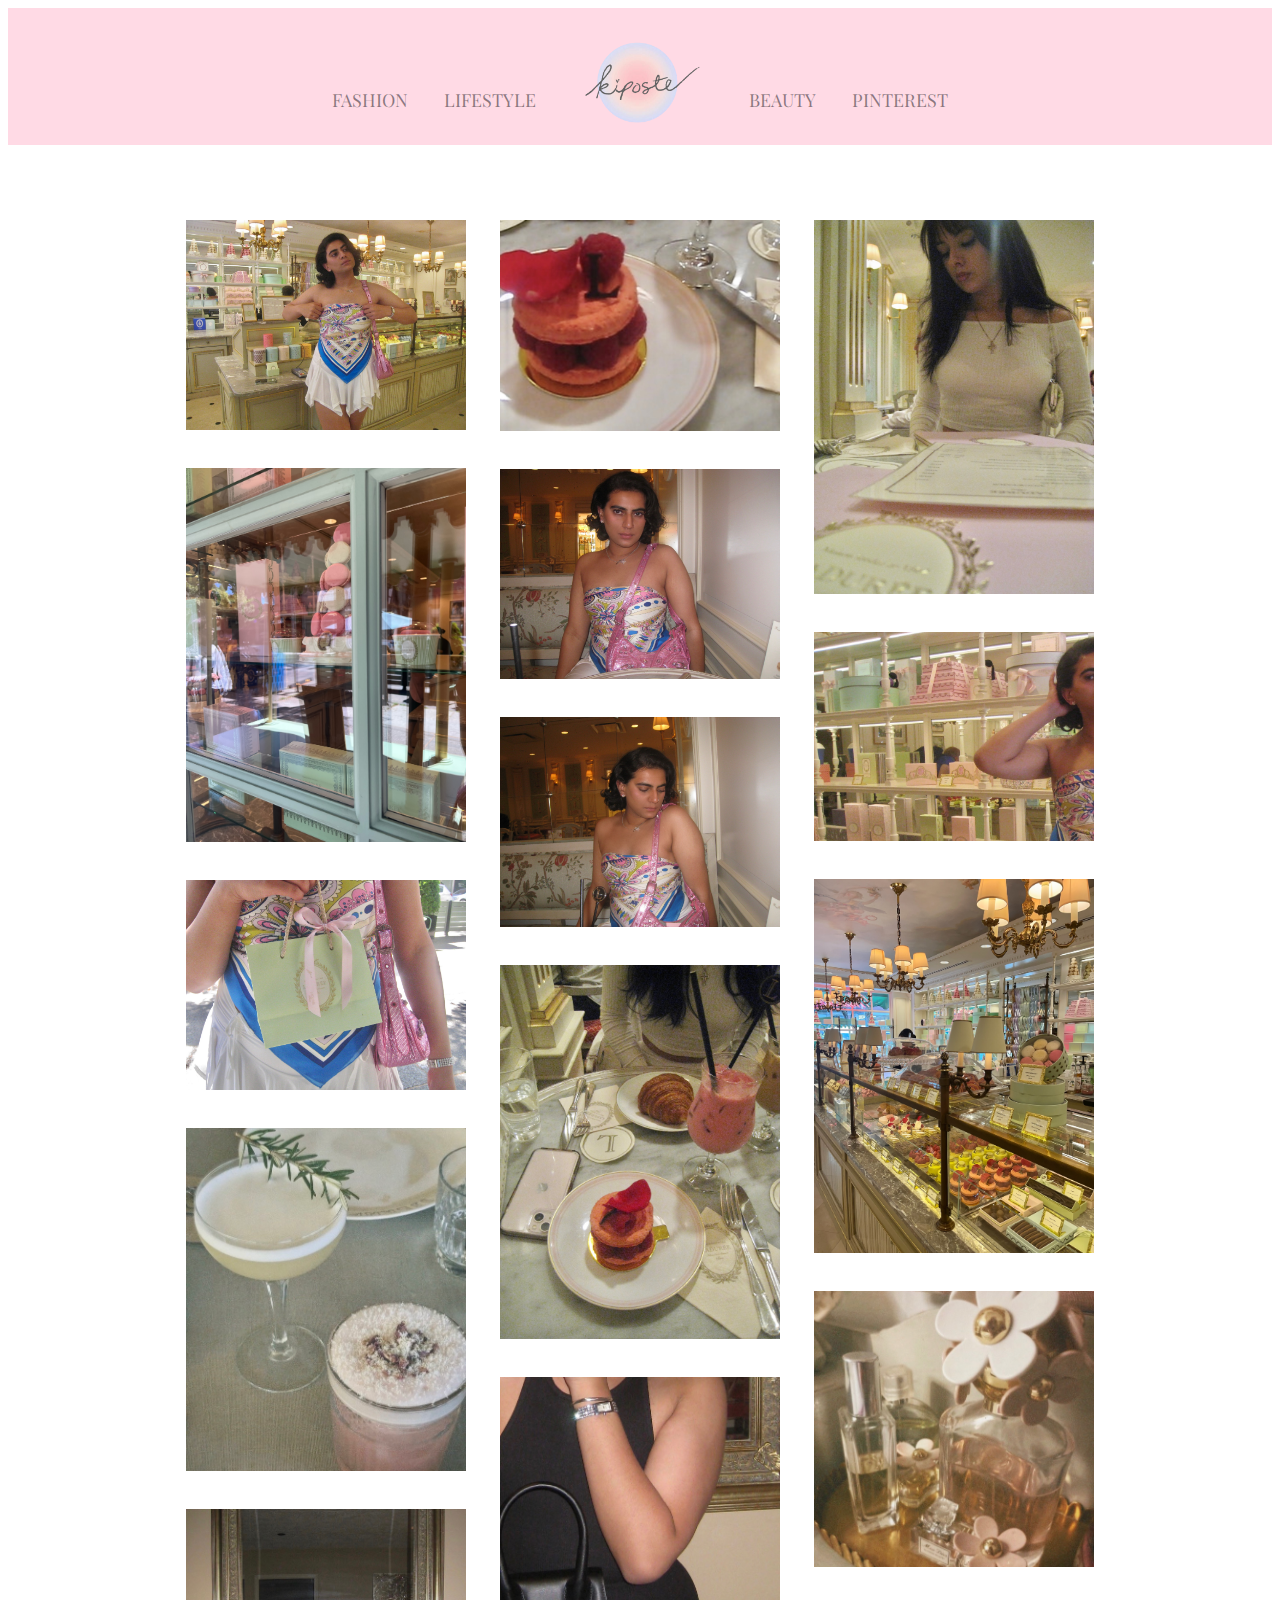
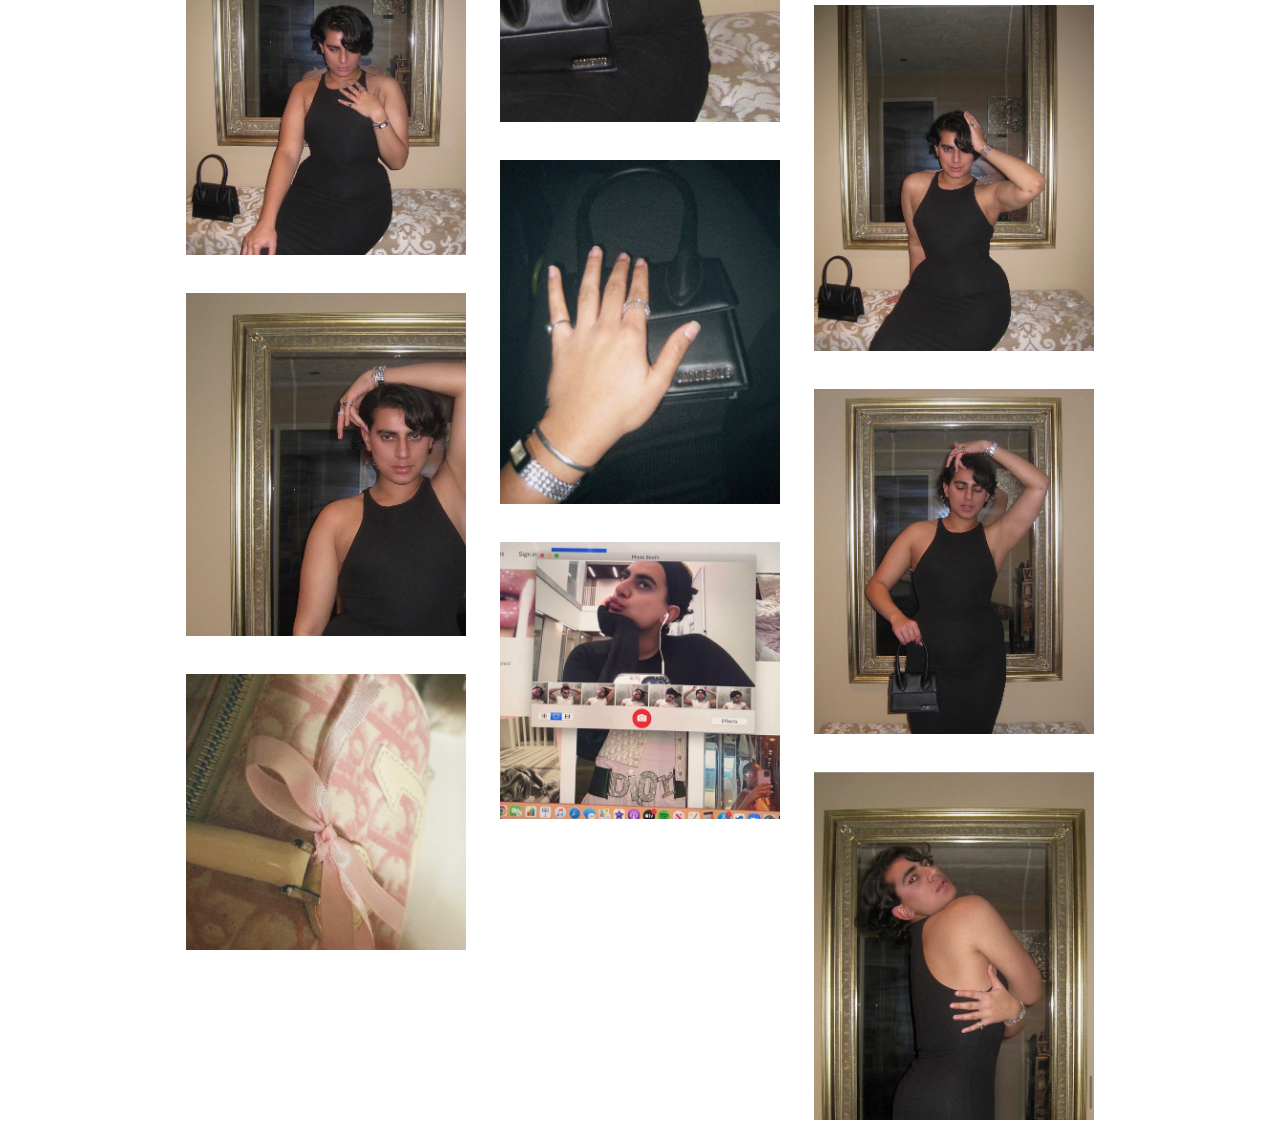
<file: index.html>
<!--Roman Bassi 657971883-->

<!DOCTYPE html>
<html lang="en">
<head>
    <meta charset="UTF-8">
    <meta http-equiv="X-UA-Compatible" content="IE=edge">
    <meta name="viewport" content="width=device-width, initial-scale=1.0">
    <link rel="stylesheet" href="home.css">
    <link rel="shortcut icon" href="straw.png" type="image/png">
    <link href='https://fonts.googleapis.com/css?family=Playfair Display' rel='stylesheet'>
    <title>roman bassi</title>
    

    <style> 
        nav {
            background-color: #ffdae5;
            word-spacing: 12px;
            max-width: 100%; 
            max-height: 500px;
        }

        nav ul li {
            background-color: #ffdae5;
        }

        
        nav a.fashion:hover, a.life:hover, a.pin:hover, a.beauty:hover {
            background-color: #fad6e1;
        }
        
        nav a   {
            color: #251d2588;
            font-family: 'Playfair Display';  
        }

        .button {
            background-color: rgb(24, 17, 2);
            font-family: 'Playfair Display';
            color: white;
        }

        body {
            background-color: white;
        }

        p, li {
            font-family: 'Playfair Display';
            color: #e1ddd6ff;
            font-size: 2vmin;
        }

        h2 {
            font-family: 'Playfair Display';
            color: #251d2573;
            font-size: 3vmin;
        }

        
        .posthead {
            font-family: 'Playfair Display';
            color: #251d2573;
            font-size: 3vmin;
        }

        .postcat {
            font-family:Arial, Helvetica, sans-serif;
            color: #251d2573;
            font-size: 2vmin;
            font-variant: normal;
        }

        mark {
            background-color: rgba(255, 255, 255, 0.767);
            color: #251d2573;
        }

        video, img{
            max-width: 100%;
            padding: 13px;
        }

        .section {
            text-align:center;
            width: auto;
            height: 670px;
            margin: 10px;
            padding: 10px;
        }


        .link:hover {
            text-decoration: underline;
            color: #251d2573;  
        }
        
        .row {
            display: -ms-flexbox; /* IE10 */
            display: flex;
            -ms-flex-wrap: wrap; /* IE10 */
            flex-wrap: wrap;
            padding: 0 4px;
            justify-content: center;
        }

            /* Create four equal columns that sits next to each other */
        .column {
            -ms-flex: 25%; /* IE10 */
            flex: 25%;
            max-width: 25%;
            padding: 0 4px;
        }

        .column img {
            margin-top: 8px;

            width: 100%;
        }

        @media only screen and (max-width: 700px) {
  .responsive {
    width: 49.99999%;
    margin: 6px 0;
  }
}

@media only screen and (max-width: 500px) {
  .responsive {
    width: 100%;
  }
}



</style>
  
</head>
<body>

    <center>
        <nav>
            <ul>
                <li><a class="fashion" href="collector/collector.html">FASHION<br><br></a></li>
                <li><a class="life" href="traveller/traveller.html">LIFESTYLE<br><br></a></li>
                <li style="padding-top:19px;" class="logo"> <a class="home" href="index.html" style="background-color: none;"><img src= "logos/logo.png" alt="logo" style="max-width: 100%; max-height: 110px;"></a></li>
                <li><a class="beauty" href="artist/artist.html">BEAUTY<br><br></a></li>
                <li><a class="pin" href="peculair/peculiar.html">PINTEREST<br><br></a></li>
            </ul>
        </nav>
    </center>


        <br>
        <br>
        <br>
        
        <div class="row">
            <div class="column">
                <img src = "vsco/laduree/fix.jpeg" alt="header">
                <img src = "vsco/laduree/front.jpeg" alt="header">
                <img src = "vsco/laduree/bag.JPG" alt="header">
                <img src = "vsco/dump/drinks.jpeg" alt="header">
                
                <img src = "vsco/teegan21/21b.jpeg" alt="header">
                <img src = "vsco/teegan21/21e.jpeg" alt="header">
                <img src = "vsco/dump/dumpa2.jpeg" alt="header">
            </div>

            <div class="column">
                <img src = "vsco/laduree/l.jpeg" alt="header">
                <img src = "vsco/laduree/sit1.JPG" alt="header">
                <img src = "vsco/laduree/sit2.JPG" alt="header">
                <img src = "vsco/laduree/meal.JPG" alt="header">
                
                <img src = "vsco/teegan21/21f.jpeg" alt="header">
                <img src = "vsco/teegan21/21c.jpeg" alt="header">
                <img src = "vsco/selfie/dumpa2.jpeg" alt="header">

            </div>

            <div class="column">
                <img src = "vsco/laduree/t.JPG" alt="header">
                <img src = "vsco/laduree/display.JPG" alt="header">
                <img src = "vsco/laduree/dis.jpeg" alt="header">
                
                <img src = "vsco/dump/perf.jpeg" alt="header">
                
                <img src = "vsco/teegan21/21g.jpeg" alt="header">
                <img src = "vsco/teegan21/21d.jpeg" alt="header">
                <img src = "vsco/teegan21/21a.jpeg" alt="header">

            </div>
        </div>



</body>
</html>
</file>
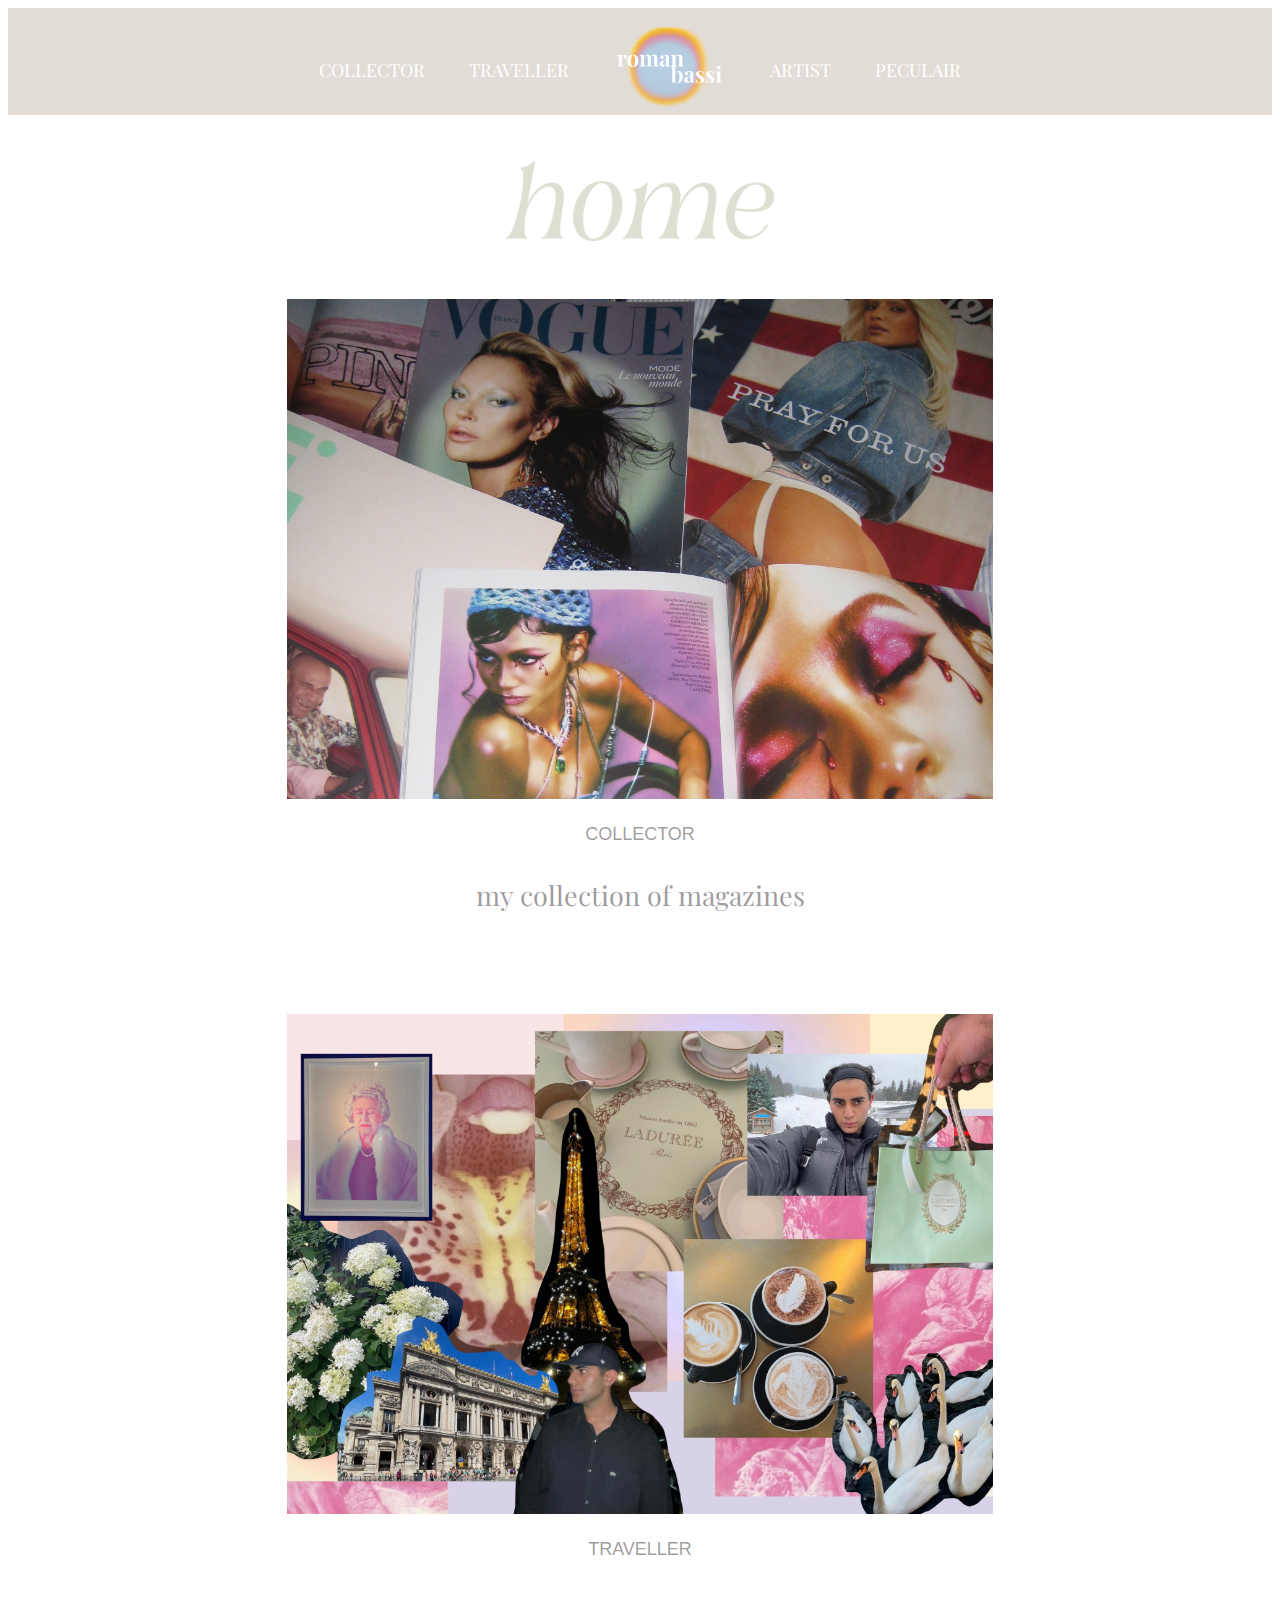
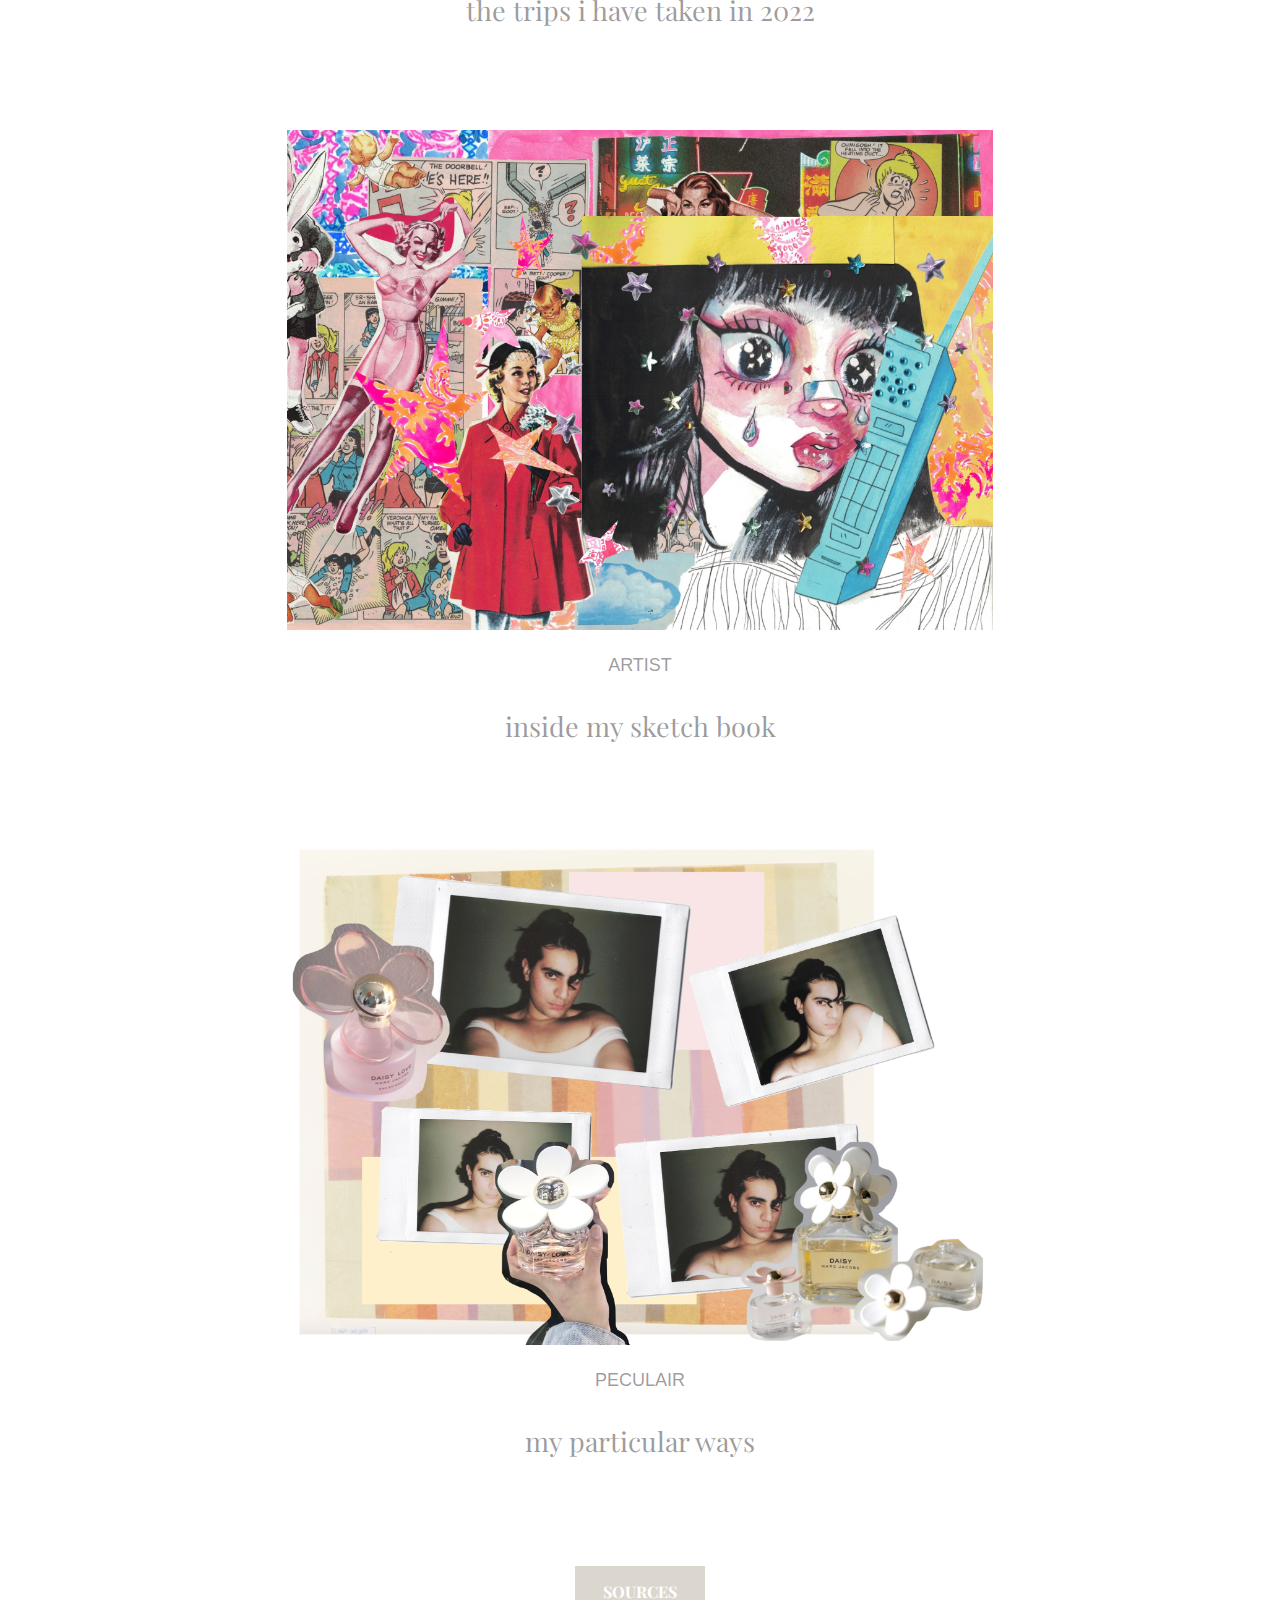
<file: csci115/index.html>
<!--Roman Bassi 657971883-->

<!DOCTYPE html>
<html lang="en">
<head>
    <meta charset="UTF-8">
    <meta http-equiv="X-UA-Compatible" content="IE=edge">
    <meta name="viewport" content="width=device-width, initial-scale=1.0">
    <link rel="stylesheet" href="home.css">
    <link rel="shortcut icon" href="straw.png" type="image/png">
    <link href='https://fonts.googleapis.com/css?family=Playfair Display' rel='stylesheet'>
    <title>roman bassi</title>
    

    <style> 
        nav {
            background-color: #e1ddd6ff;
            word-spacing: 20px;
            max-width: 100%; 
            max-height: 500px;

        }

        nav ul li {
            background-color: #e1ddd6ff;
        }

        nav a:hover {
            background-color: rgb(219, 215, 206);
        }
        
        nav a   {
            color: white;
            font-family: 'Playfair Display'; 
        }

        .button {
            background-color: rgb(219, 215, 206);
            font-family: 'Playfair Display';
            color: white;
        }

        body {
            background-color: white;
        }

        p, li {
            font-family: 'Playfair Display';
            color: #e1ddd6ff;
            font-size: 2vmin;
        }

        h2 {
            font-family: 'Playfair Display';
            color: #251d2573;
            font-size: 3vmin;
        }

        
        .posthead {
            font-family: 'Playfair Display';
            color: #251d2573;
            font-size: 3vmin;
        }

        .postcat {
            font-family:Arial, Helvetica, sans-serif;
            color: #251d2573;
            font-size: 2vmin;
            font-variant: normal;
        }

        .organize {
            background-color: white;
            text-align:center;
            width: auto;
            height: 650px;
            padding: 10px;
        }

        mark {
            background-color: rgba(255, 255, 255, 0.767);
            color: #251d2573;
        }

        video, img{
            max-width: 100%;
            max-height: 500px;
        }

        .section {
            text-align:center;
            width: auto;
            height: 670px;
            margin: 10px;
            padding: 10px;
        }

        .logo:hover {
            background-color: #e1ddd6ff;
        }

        .link:hover {
            text-decoration: underline;
            color: #251d2573;  
        }
        
        


</style>
  
</head>
<body>

    <center>
        <nav>
            <ul>
                <li><a href="collector/collector.html">COLLECTOR<br><br></a></li>
                <li><a href="traveller/traveller.html">TRAVELLER<br><br></a></li>
                <li style="padding-top:19px" class="logo"> <a href="index.html"><img src= "logos/home_logo.png" alt="logo" style="max-width: 100%; max-height: 80px;"></a></li>
                <li><a href="artist/artist.html">ARTIST<br><br></a></li>
                <li><a href="../peculair/peculiar.html">PECULAIR<br><br></a></li>
            </ul>
        </nav>
    </center>

    <div class="organize">
        <br>
        <br>
        <img src= "home/home.png" alt="logo" style="max-width: 100%; max-height: 80px;">
        <br>
        <br>
        <br>
        <br>

        <a href="collector/collector.html"><img src = "home/collect_head.jpeg" alt="header"></a>
        <p class="postcat">COLLECTOR</p>
        <a href="collector/collector.html" class="link"><p class="posthead">my collection of magazines</p></a>
        <br>
        <br>
        <br>
        <br>

        <a href="traveller/traveller.html"><img src = "home/travel_head.jpeg" alt="header"></a>
        <p class="postcat">TRAVELLER</p>
        <a href="traveller/traveller.html" class="link"><p class="posthead">the trips i have taken in 2022</p></a>
        <br>
        <br>
        <br>
        <br>

        <a href="artist/artist.html"><img src = "home/art_head.jpeg" alt="header"></a>
        <p class="postcat">ARTIST</p>
        <a href="artist/artist.html" class="link"><p class="posthead">inside my sketch book</p></a>
        <br>
        <br>
        <br>
        <br>

        <a href="peculair/peculiar.html"><img src = "home/peculiar_head.png" alt="header"></a>
        <p class="postcat">PECULAIR</p>
        <a href="peculair/peculiar.html" class="link"><p class="posthead">my particular ways</p></a>
        <br>
        <br>
        <br>
        <br>

        <div class="button_space">
            <a href="sources/sources.html" class="button">SOURCES</a>
        </div>
        <br>

    </div>

</body>
</html>
</file>
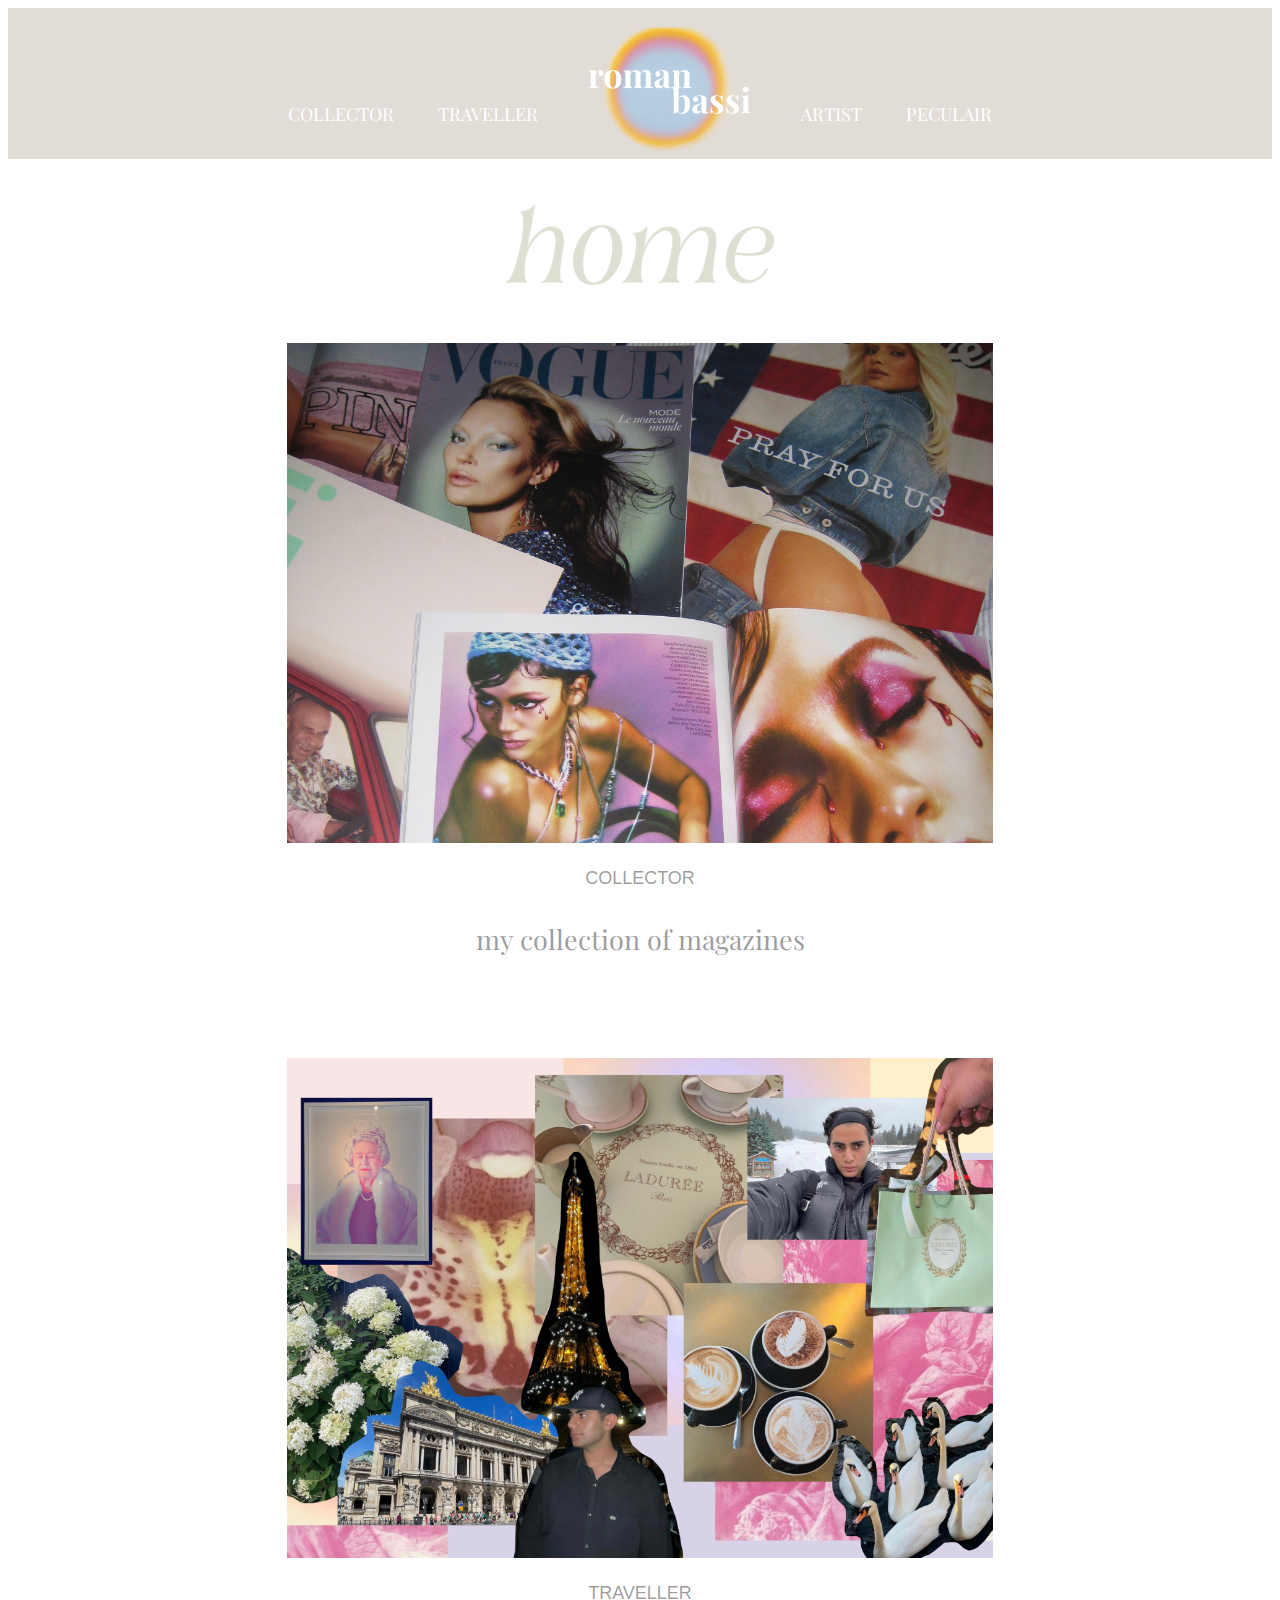
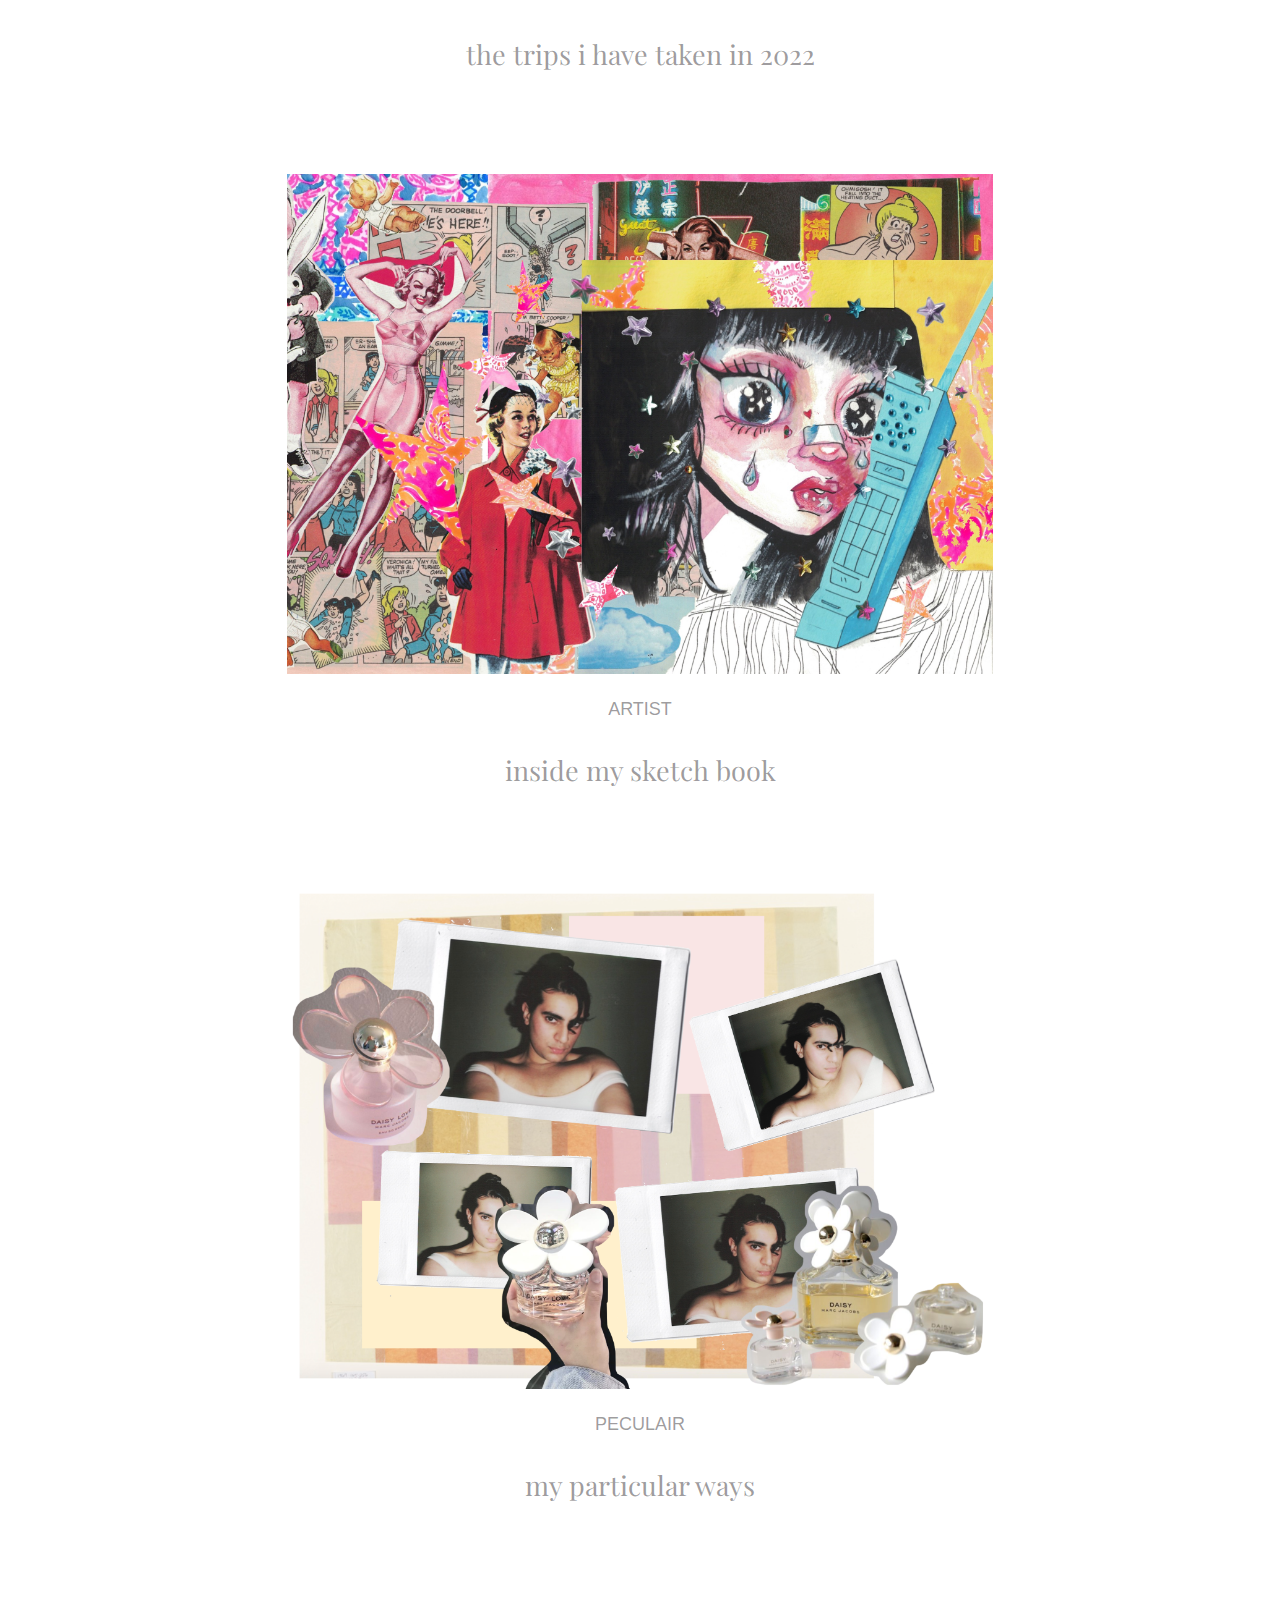
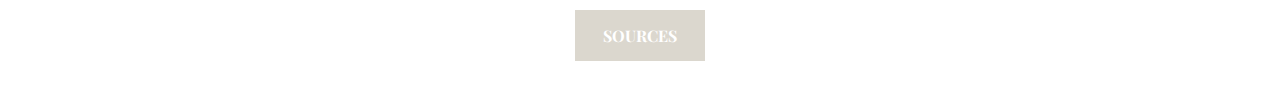
<file: index copy 2.html>
<!--Roman Bassi 657971883-->

<!DOCTYPE html>
<html lang="en">
<head>
    <meta charset="UTF-8">
    <meta http-equiv="X-UA-Compatible" content="IE=edge">
    <meta name="viewport" content="width=device-width, initial-scale=1.0">
    <link rel="stylesheet" href="home.css">
    <link rel="shortcut icon" href="straw.png" type="image/png">
    <link href='https://fonts.googleapis.com/css?family=Playfair Display' rel='stylesheet'>
    <title>roman bassi</title>
    

    <style> 
        nav {
            background-color: #e1ddd6ff;
            word-spacing: 20px;
            max-width: 100%; 
            max-height: 500px;

        }

        nav ul li {
            background-color: #e1ddd6ff;
        }

        nav a:hover {
            background-color: rgb(219, 215, 206);
        }
        
        nav a   {
            color: white;
            font-family: 'Playfair Display'; 
        }

        .button {
            background-color: rgb(219, 215, 206);
            font-family: 'Playfair Display';
            color: white;
        }

        body {
            background-color: white;
        }

        p, li {
            font-family: 'Playfair Display';
            color: #e1ddd6ff;
            font-size: 2vmin;
        }

        h2 {
            font-family: 'Playfair Display';
            color: #251d2573;
            font-size: 3vmin;
        }

        
        .posthead {
            font-family: 'Playfair Display';
            color: #251d2573;
            font-size: 3vmin;
        }

        .postcat {
            font-family:Arial, Helvetica, sans-serif;
            color: #251d2573;
            font-size: 2vmin;
            font-variant: normal;
        }

        .organize {
            background-color: white;
            text-align:center;
            width: auto;
            height: 650px;
            padding: 10px;
        }

        mark {
            background-color: rgba(255, 255, 255, 0.767);
            color: #251d2573;
        }

        video, img{
            max-width: 100%;
            max-height: 500px;
        }

        .section {
            text-align:center;
            width: auto;
            height: 670px;
            margin: 10px;
            padding: 10px;
        }

        .logo:hover {
            background-color: #e1ddd6ff;
        }

        .link:hover {
            text-decoration: underline;
            color: #251d2573;  
        }
        
        


</style>
  
</head>
<body>

    <center>
        <nav>
            <ul>
                <li><a href="collector/collector.html">COLLECTOR<br><br></a></li>
                <li><a href="traveller/traveller.html">TRAVELLER<br><br></a></li>
                <li style="padding-top:19px" class="logo"> <a href="index.html"><img src= "logos/home_logo.png" alt="logo" style="max-width: 100%; max-height: 124px;"></a></li>
                <li><a href="artist/artist.html">ARTIST<br><br></a></li>
                <li><a href="../peculair/peculiar.html">PECULAIR<br><br></a></li>
            </ul>
        </nav>
    </center>

    <div class="organize">
        <br>
        <br>
        <img src= "home/home.png" alt="logo" style="max-width: 100%; max-height: 80px;">
        <br>
        <br>
        <br>
        <br>

        <a href="collector/collector.html"><img src = "home/collect_head.jpeg" alt="header"></a>
        <p class="postcat">COLLECTOR</p>
        <a href="collector/collector.html" class="link"><p class="posthead">my collection of magazines</p></a>
        <br>
        <br>
        <br>
        <br>

        <a href="traveller/traveller.html"><img src = "home/travel_head.jpeg" alt="header"></a>
        <p class="postcat">TRAVELLER</p>
        <a href="traveller/traveller.html" class="link"><p class="posthead">the trips i have taken in 2022</p></a>
        <br>
        <br>
        <br>
        <br>

        <a href="artist/artist.html"><img src = "home/art_head.jpeg" alt="header"></a>
        <p class="postcat">ARTIST</p>
        <a href="artist/artist.html" class="link"><p class="posthead">inside my sketch book</p></a>
        <br>
        <br>
        <br>
        <br>

        <a href="peculair/peculiar.html"><img src = "home/peculiar_head.png" alt="header"></a>
        <p class="postcat">PECULAIR</p>
        <a href="peculair/peculiar.html" class="link"><p class="posthead">my particular ways</p></a>
        <br>
        <br>
        <br>
        <br>

        <div class="button_space">
            <a href="sources/sources.html" class="button">SOURCES</a>
        </div>
        <br>

    </div>

</body>
</html>
</file>
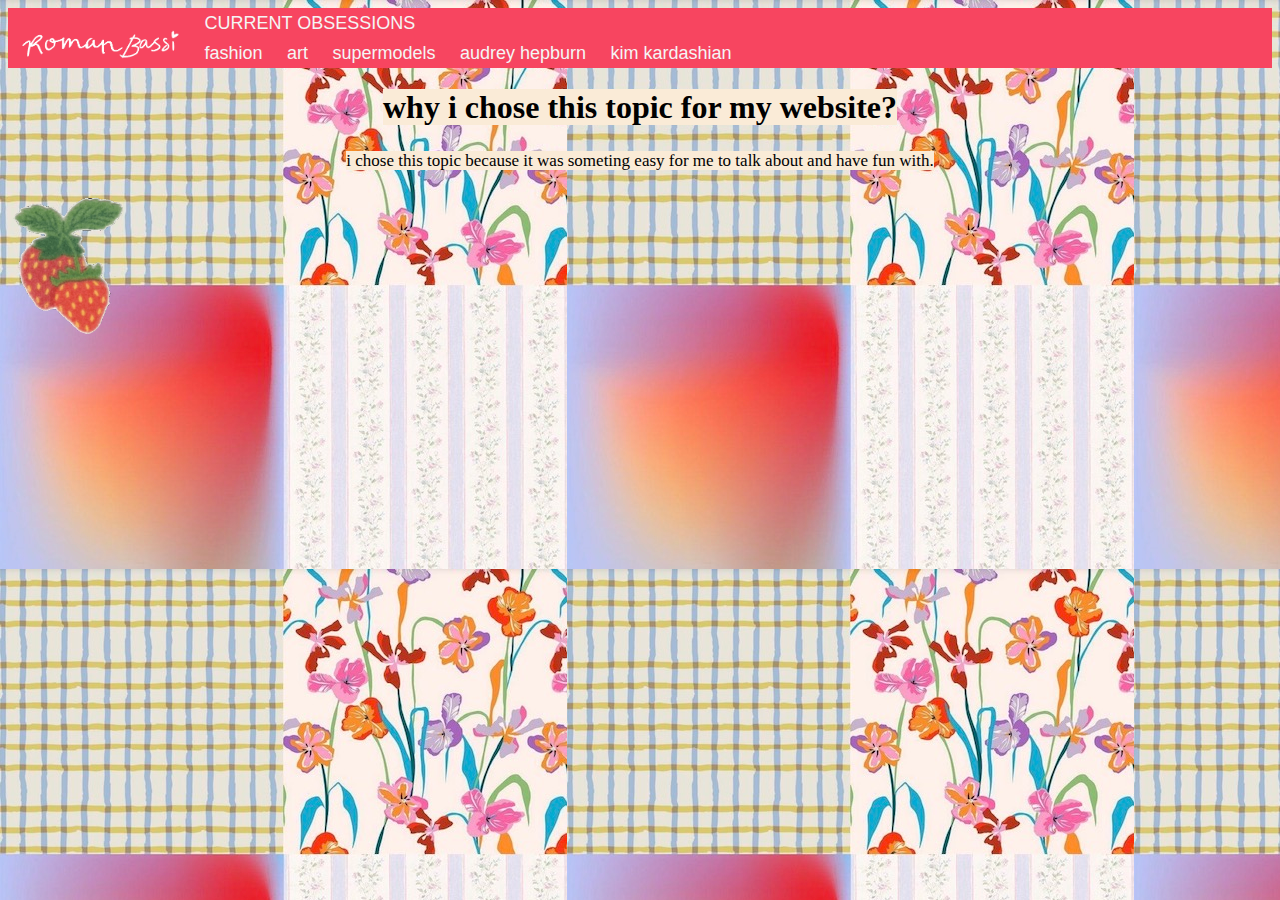
<file: home/home.html>
<!--Roman Bassi 657971883-->

<!DOCTYPE html>
<html lang="en">
<head>
    <meta charset="UTF-8">
    <meta http-equiv="X-UA-Compatible" content="IE=edge">
    <meta name="viewport" content="width=device-width, initial-scale=1.0">
    <link rel="stylesheet" href="../home.css">
    <link rel="shortcut icon" href="../straw.png" type="image/png">
    <title>roman bassi</title>
    

    <style type="text/css"> 
        nav {
            background-color: #f74560;
        }

        nav ul li {
            background-color: #f74560;
        }

        nav a:hover {
            background-color: #e04159;
        }

        body {
            background-image: url(../backs/home_back.jpeg);
            background-attachment: scroll;
            background-color: white;
        }
        
        mark {
            background-color:antiquewhite;
        }

</style>
  
</head>
<body>
    <div id="container">
        <nav>
            <ul>
                <li style="padding-top:19px"> <a href="home.html"><img src= "../logo.png" alt="logo" height="30"></a></li>
                <li><a href="home.html">CURRENT OBSESSIONS</a>
                <ul>
                    <li><a href="../fashion/fashion.html">fashion</a></li>
                    <li><a href="../art/art.html">art</a></li>
                    <li><a href="../supermodels/supermodels.html">supermodels</a></li>
                    <li><a href="../audrey/audrey.html">audrey hepburn</a></li>
                    <li><a href="../kim/kim.html">kim kardashian</a></li>

                </ul>
            </ul>
        </nav>
    </div>
    
    <h1><mark> why i chose this topic for my website?</mark></h1>  
    <p style="text-align: center;"><mark>i chose this topic because it was someting easy for me to talk about and have fun with. </mark></p>  
    <img src="strawberry1.gif" alt="strawberry" style="width:130px;height:150px;">

</body>
</html>
</file>
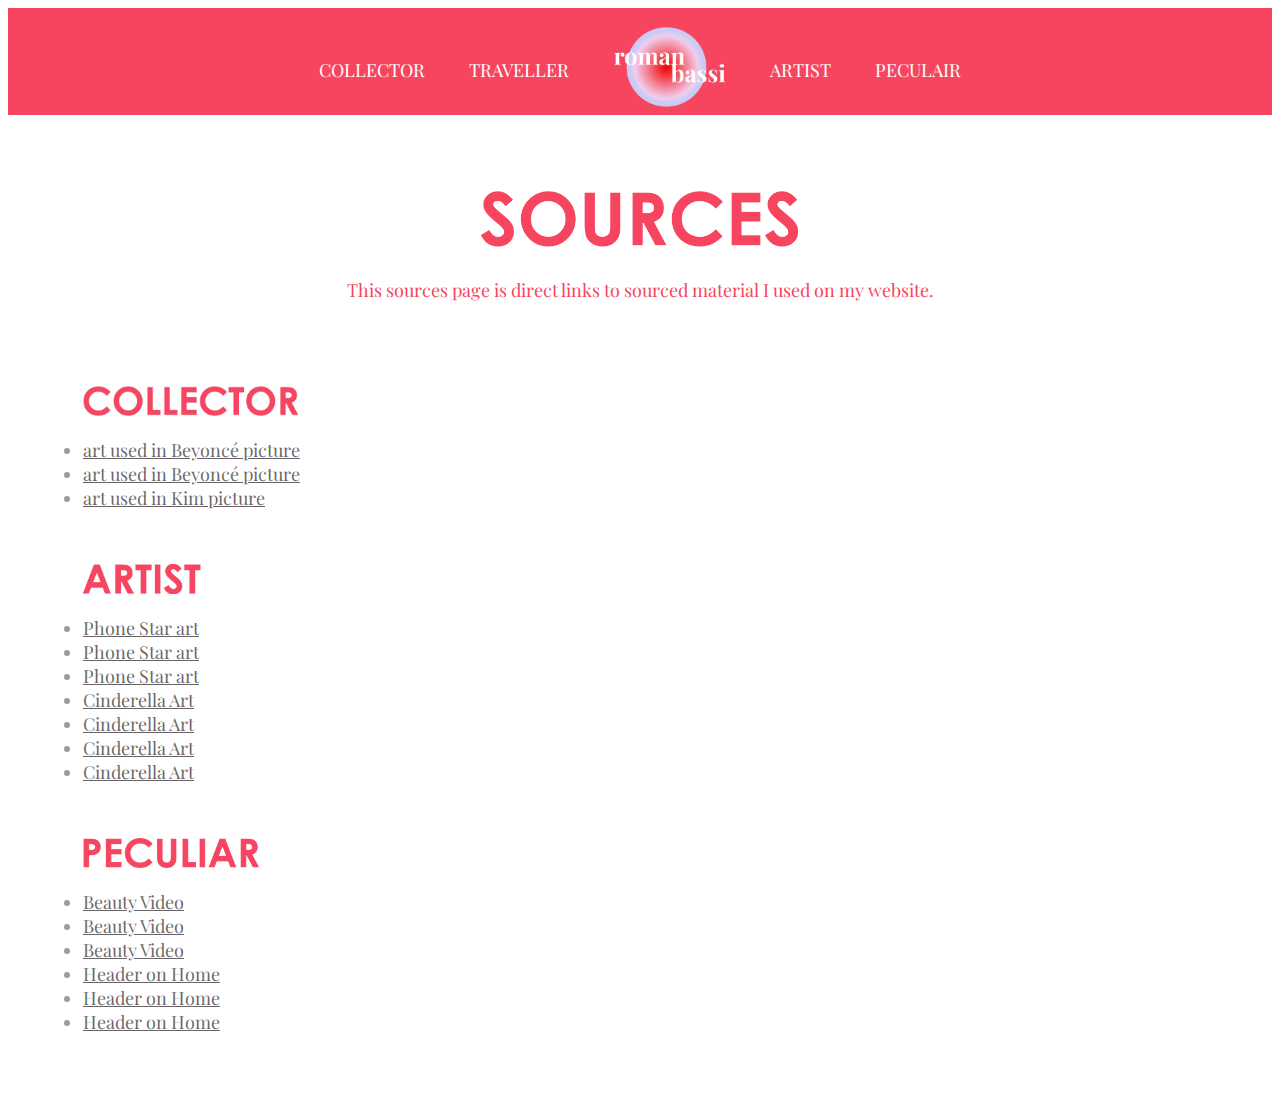
<file: sources/sources.html>
<!--Roman Bassi 657971883-->

<!DOCTYPE html>
<html lang="en">
<head>
    <meta charset="UTF-8">
    <meta http-equiv="X-UA-Compatible" content="IE=edge">
    <meta name="viewport" content="width=device-width, initial-scale=1.0">
    <link rel="stylesheet" href="../home.css">
    <link rel="shortcut icon" href="straw.png" type="image/png">
    <link href='https://fonts.googleapis.com/css?family=Playfair Display' rel='stylesheet'>
    <title>roman bassi</title>
    

    <style> 
        nav {
            background-color: #f74560;
            word-spacing: 20px;
            max-width: 100%; 
            max-height: 500px;

        }

        nav ul li {
            background-color: #f74560;
        }

        nav a:hover {
            background-color: #eb3953;
        }
        
        nav a   {
            color: white;
            font-family: 'Playfair Display'; 
        }

        body {
            background-color: white;
        }

        p, li {
            font-family: 'Playfair Display';
            color: #251d2573;
            font-size: 2vmin;
        }

        h2 {
            font-family: 'Playfair Display';
            color: #251d2573;
            font-size: 3vmin;
        }

        
        .posthead {
            font-family: 'Playfair Display';
            color: #251d2573;
            font-size: 3vmin;
        }

        .postcat {
            font-family:Arial, Helvetica, sans-serif;
            color: #251d2573;
            font-size: 2vmin;
            font-variant: normal;
        }

        .organize {
            background-color: white;
            width: auto;
            padding: 10px;
            text-align: center;
        }

        mark {
            background-color: rgba(255, 255, 255, 0.767);
            color: #251d2573;
        }

        video, img{
            max-width: 100%; 
        }

        .section {
            text-align:center;
            width: auto;
            height: 670px;
            margin: 10px;
            padding: 10px;
        }

        h2, ul {
            max-width: 900px; 
            margin: 0px auto;
        }



</style>
  
</head>
<body>

    <center>
        <nav>
            <ul>
                <li><a href="../collector/collector.html">COLLECTOR<br><br></a></li>
                <li><a href="../traveller/traveller.html">TRAVELLER<br><br></a></li>
                <li style="padding-top:19px"> <a href="../index.html"><img src= "../logos/cite_logo.png" alt="logo" style="max-width: 100%; max-height: 80px;"></a></li>
                <li><a href="../artist/artist.html">ARTIST<br><br></a></li>
                <li><a href="../peculair/peculiar.html">PECULAIR<br><br></a></li>
            </ul>
        </nav>
    </center>

    <div class="organize">
        <br>
        <br>
        <br>
        <img src= "sources.png" alt="header" class="centering" style="max-width: 100%; max-height: 80px;">
        <p class="posthead" style="font-size: 2vmin; color: #f74560; text-align: center;">This sources page is direct links to sourced material I used on my website.</p>            
        <br>
        <br>
        <br>
    </div>

    <a href="collector/collector.html" class="link to collect"><img src= "collector.jpeg" alt="header" style="max-width: 100%; max-height: 30px; padding-left: 75px;"></a> <br>
    <br>
    <ul style="max-width: 100%; padding-left: 75px;">
        <li><a href="https://www.robertkushnerstudio.com/by-my-window-2019/t99xmpw3o23jtbv8fz62cxq4pd4cdz">art used in Beyoncé picture</a></li>
        <li><a href="https://www.rosieharbottle.com/">art used in Beyoncé picture</a></li>
        <li><a href="https://washingtoncitypaper.com/article/326006/color-full-a-timeline-of-the-washington-color-school/">art used in Kim picture</a></li>
    </ul>
    <br>
    <br>
    <br>

    <a href="artist/artist.html" class="link to art"><img src= "art.jpeg" alt="header" style="max-width: 100%; max-height: 30px; padding-left: 75px;"></a> <br>
    <br>
    <ul style="max-width: 100%; padding-left: 75px;">
        <li><a href="https://i.pinimg.com/originals/63/79/b1/6379b1ed03a4d940b68841e9675639de.jpg">Phone Star art</a></li>
        <li><a href="https://style-by-char.tumblr.com/image/121860178894">Phone Star art</a></li>
        <li><a href="https://lemony-freshh.tumblr.com/image/155172604944">Phone Star art</a></li>
        <li><a href="https://comics.ha.com/itm/animation-art/production-cel/snow-white-animation-cel-setup-walt-disney-c-1950s-60s-/a/121911-13262.s">Cinderella Art</a></li>
        <li><a href="https://www.raptisrarebooks.com/product/walt-disneys-cinderella-first-edition-big-golden-book/">Cinderella Art</a></li>
        <li><a href="https://www.abebooks.com/Walt-Disneys-Cinderella-Disney-Westminster-Maryland/10809007898/bd#&gid=1&pid=2">Cinderella Art</a></li>
        <li><a href="https://www.sothebys.com/en/buy/auction/2018/original-film-posters-online/f94c1b08-2e2b-44eb-91fa-8e903cee4743">Cinderella Art</a></li>
    </ul>
    <br>
    <br>
    <br>

    <a href="peculair/peculiar.html" class="link to material"><img src= "pec.jpeg" alt="header" style="max-width: 100%; max-height: 30px; padding-left: 75px;"></a>
    <br>
    <br>
    <ul style="max-width: 100%; padding-left: 75px;">
        <li><a href="https://i.pinimg.com/564x/90/b2/58/90b2588450edce03bc6b23c5a3ca4194.jpg">Beauty Video</a></li>
        <li><a href="https://www.pinterest.ca/pin/414964553179477647/">Beauty Video</a></li>
        <li><a href="https://www.pinterest.ca/pin/414964553179530156/">Beauty Video</a></li>
        <li><a href="https://www.pinterest.ca/pin/17592254788340293/">Header on Home</a></li>
        <li><a href="https://www.pinterest.ca/pin/269512358943862785/">Header on Home</a></li>
        <li><a href="https://collection.cooperhewitt.org/objects/18677465/">Header on Home</a></li>
    </ul>
    <br>
    <br>
    <br>

</body>
</html>
</file>
<file: home.css>
nav ul li {
    display: inline-block;
    font-family: Arial, Helvetica, sans-serif;
}

nav ul {
    padding: 0;
    margin: 0;
    list-style: none;
    position: relative;
}

nav a   {
  display: block;
  padding: 0px 10px;
  color: whitesmoke;
  line-height: 30px;
  font-size: 18px;
  text-decoration: none;
  font-size: 2vmin;
}


h1{
    text-align: center;
}

h2 {
    color: #251d25af;
    font-size: 25px;
}

h3, p, caption, th, td, tr {
    color: #251d25af;
    font-size: 17px;
}

h2, caption, th, a {
    color: #251d25af;
}

p, td, tr{
    line-height: 1.5;
    font-family:Georgia, 'Times New Roman', Times, serif;
}

.centering {
    display: block;
    margin-left: auto;
    margin-right: auto;
}


.button {
    border: none;
    padding: 15px 28px;
    cursor: pointer;
    text-align: center;
    text-decoration: none;
    font-weight: bold;
    font-size: 16px;
  }

  .button_space {
    text-align: center;
    width: auto;
    height: 50px;
    margin: 10px;
    padding: 10px;
    }


.link {
  text-decoration: none;
}
    
.link:hover {
  text-decoration: underline;
  color: rgb(241, 175, 186);  
}

* {
  box-sizing: border-box;
}

.column {
  float: left;
  width: 33.33%;
  padding: 5px;
}

.col {
  float: left;
  width: 50%;
  padding: 5px;
}

.row::after {
  content: "";
  clear: both;
  display: table;
}
</file>
<file: csci115/home.css>
nav ul li {
    display: inline-block;
    font-family: Arial, Helvetica, sans-serif;
}

nav ul {
    padding: 0;
    margin: 0;
    list-style: none;
    position: relative;
}

nav a   {
  display: block;
  padding: 0px 10px;
  color: whitesmoke;
  line-height: 30px;
  font-size: 18px;
  text-decoration: none;
  font-size: 2vmin;
}


h1{
    text-align: center;
}

h2 {
    color: #251d25af;
    font-size: 25px;
}

h3, p, caption, th, td, tr {
    color: #251d25af;
    font-size: 17px;
}

h2, caption, th, a {
    color: #251d25af;
}

p, td, tr{
    line-height: 1.5;
    font-family:Georgia, 'Times New Roman', Times, serif;
}

.centering {
    display: block;
    margin-left: auto;
    margin-right: auto;
}


.button {
    border: none;
    padding: 15px 28px;
    cursor: pointer;
    text-align: center;
    text-decoration: none;
    font-weight: bold;
    font-size: 16px;
  }

  .button_space {
    text-align: center;
    width: auto;
    height: 50px;
    margin: 10px;
    padding: 10px;
    }


.link {
  text-decoration: none;
}
    
.link:hover {
  text-decoration: underline;
  color: rgb(241, 175, 186);  
}

* {
  box-sizing: border-box;
}

.column {
  float: left;
  width: 33.33%;
  padding: 5px;
}

.col {
  float: left;
  width: 50%;
  padding: 5px;
}

.row::after {
  content: "";
  clear: both;
  display: table;
}
</file>
